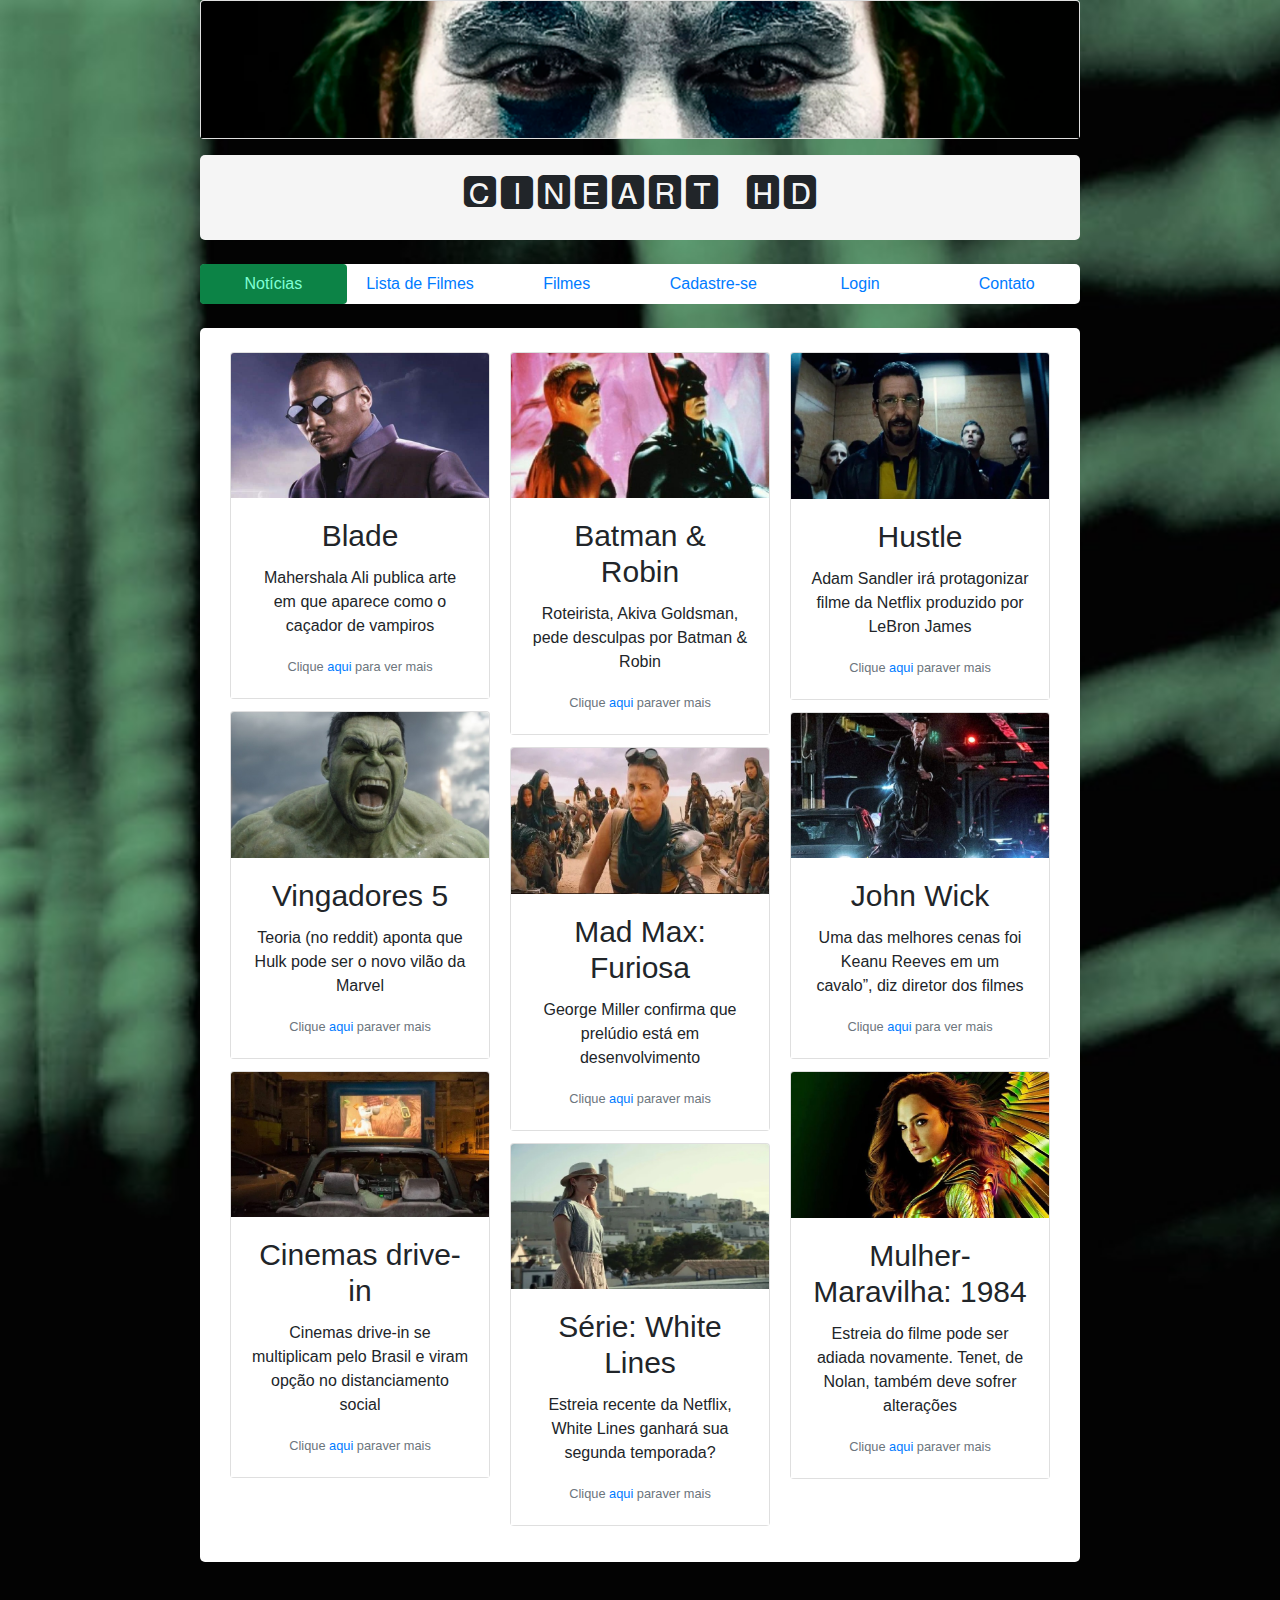
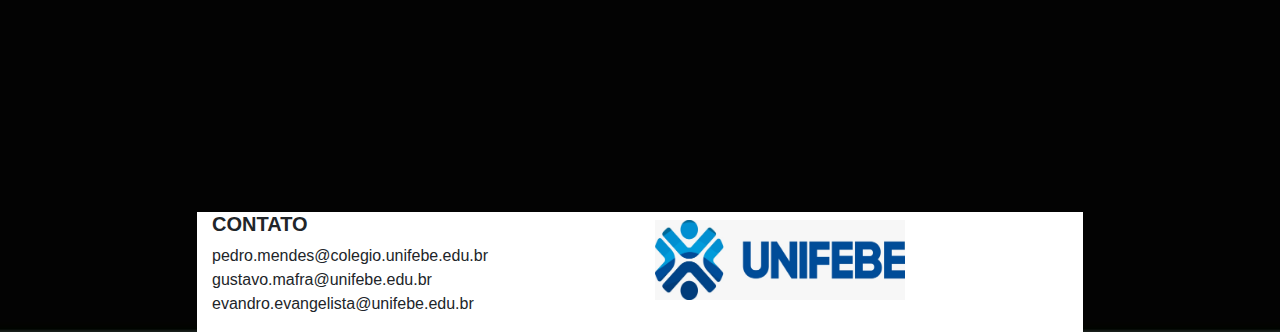
<file: index.html>
<!DOCTYPE html>
<html>
    <head>
        <meta charset="utf-8">
        <title>CINEART HD</title>
        <link rel="icon" href="icon.png">
        <link rel="stylesheet" href="css/bootstrap.css">
        <link rel="stylesheet" href="style.css">

    </head>
    <body>
      <script src="js/jquery.js"></script>
      <script src="js/bootstrap.js"></script>

      <div id="foto-capa">
        <div class="card mb-3">
        <img class="card-img-top" src="capa.png" alt="Imagem de capa do card">
        </div>
      </div>

      <!-- TITULO E SUBTITULO DO SITE------------------------------------------------------------------------------------------------------------------------------------------------------------>
      <div id="quadrado-titulo">
        <br>
        <h1><center>🅲🅸🅽🅴🅰🆁🆃 🅷🅳</center></h1>
        <br>
       
      </div>

      <br>

      <!-- NAV -->
      <div id="menu">
      <ul class="nav nav-pills nav-justified" id="pills-tab" role="tablist">
          <li class="nav-item">
            <a class="nav-link active" id="pills-noticia-tab" data-toggle="pill" href="#pills-noticia" role="tab" aria-controls="pills-noticia" aria-selected="true">Notícias</a>
          </li>
          <li class="nav-item">
            <a class="nav-link" id="pills-listaDeFilmes-tab" data-toggle="pill" href="#pills-listaDeFilmes" role="tab" aria-controls="pills-listaDeFilmes" aria-selected="false">Lista de Filmes</a>
          </li>
          <li class="nav-item">
            <a class="nav-link" id="pills-filmes-tab" data-toggle="pill" href="#pills-filmes" role="tab" aria-controls="pills-filmes" aria-selected="false">Filmes</a>
          </li>
          <li class="nav-item">
            <a class="nav-link" id="pills-cadastro-tab" data-toggle="pill" href="#pills-cadastro" role="tab" aria-controls="pills-cadastro" aria-selected="false">Cadastre-se</a>
          </li>
          <li class="nav-item">
            <a class="nav-link" id="pills-login-tab" data-toggle="pill" href="#pills-login" role="tab" aria-controls="pills-login" aria-selected="false">Login</a>
          </li>
          <li class="nav-item">
            <a class="nav-link" id="pills-contato-tab" data-toggle="pill" href="#pills-contato" role="tab" aria-controls="pills-contato" aria-selected="false">Contato</a>
          </li>
        </ul>
      </div>
      
      <br>
      <!-- CONTEUDO DO SITE --------------------------------------------------------------------------------------------------------------------------------------------------------------------->
      <div id="conteudo-menu">
          <div id="conteudo-menu-interior">
            <br>
            <div class="tab-content" id="pills-tabContent">
              <div class="tab-pane fade show active" id="pills-noticia" role="tabpanel" aria-labelledby="pills-noticia-tab">

                <div class="card-columns">
                  <div class="card">
                    <img src="noticias/imagemBlade.png" class="card-img-top" alt="...">
                    <div class="card-body">
                      <h5 class="card-title">Blade </h5>
                      <p class="card-text">Mahershala Ali publica arte em que aparece como o caçador de vampiros </p>
                      <p class="card-text"><small class="text-muted">Clique <a href="https://jovemnerd.com.br/nerdbunker/blade-mahershala-ali-publica-arte-como-o-cacador-de-vampiros/">aqui </a> para ver mais</small></p>
                    </div>
                  </div>
                  <div class="card">
                    <img src="noticias/imagemVingadores.jpg" class="card-img-top" alt="...">
                    <div class="card-body">
                      <h5 class="card-title">Vingadores 5</h5>
                      <p class="card-text">Teoria (no reddit) aponta que Hulk pode ser o novo vilão da Marvel</p>
                      <p class="card-text"><small class="text-muted">Clique <a href="http://www.adorocinema.com/noticias/filmes/noticia-154339/">  aqui </a> paraver mais</small></p>
                    </div>
                  </div>
                  <div class="card">
                    <img src="noticias/imagemCinema.jpg" class="card-img-top" alt="...">
                    <div class="card-body">
                      <h5 class="card-title">Cinemas drive-in</h5>
                      <p class="card-text">Cinemas drive-in se multiplicam pelo Brasil e viram opção no distanciamento social</p>
                      <p class="card-text"><small class="text-muted">Clique <a href="https://g1.globo.com/pop-arte/cinema/noticia/2020/05/15/cinemas-drive-in-se-multiplicam-no-brasil-e-viram-opcao-no-distanciamento-social.ghtml">  aqui </a> paraver mais</small></p>
                    </div>
                  </div>
                  <div class="card">
                    <img src="noticias/imagemBatman.jpg" class="card-img-top" alt="...">
                    <div class="card-body">
                      <h5 class="card-title">Batman & Robin</h5>
                      <p class="card-text">Roteirista, Akiva Goldsman, pede desculpas por Batman & Robin</p>
                      <p class="card-text"><small class="text-muted">Clique <a href="https://www.omelete.com.br/batman-7/batman-e-robin-roteirista-pede-desculpas">  aqui </a> paraver mais</small></p>
                    </div>
                  </div>
                  <div class="card">
                    <img src="noticias/imagemMadmax.jpg" class="card-img-top" alt="...">
                    <div class="card-body">
                      <h5 class="card-title">Mad Max: Furiosa</h5>
                      <p class="card-text">George Miller confirma que prelúdio está em desenvolvimento</p>
                      <p class="card-text"><small class="text-muted">Clique <a href="https://www.jornadageek.com.br/novidades/mad-max-furiosa-confirmado/">  aqui </a> paraver mais</small></p>
                    </div>
                  </div>
                  <div class="card">
                    <img src="noticias/imagemWhitelines.jpg" class="card-img-top" alt="...">
                    <div class="card-body">
                      <h5 class="card-title">Série: White Lines</h5>
                      <p class="card-text">Estreia recente da Netflix, White Lines ganhará sua segunda temporada?</p>
                      <p class="card-text"><small class="text-muted">Clique <a href="https://www.jornadageek.com.br/colunas/white-lines-possivel-2-temporada/">  aqui </a> paraver mais</small></p>
                    </div>
                  </div>
                  <div class="card">
                    <img src="noticias/imagemAdam.jpg" class="card-img-top" alt="...">
                    <div class="card-body">
                      <h5 class="card-title">Hustle</h5>
                      <p class="card-text">Adam Sandler irá protagonizar filme da Netflix produzido por LeBron James</p>
                      <p class="card-text"><small class="text-muted">Clique <a href="https://www.jornadageek.com.br/novidades/hustle-adam-sandler-netflix/">  aqui </a> paraver mais</small></p>
                    </div>
                  </div>
                  <div class="card">
                    <img src="noticias/imagemJohn.png" class="card-img-top" alt="...">
                    <div class="card-body">
                      <h5 class="card-title">John Wick</h5>
                      <p class="card-text">Uma das melhores cenas foi Keanu Reeves em um cavalo”, diz diretor dos filmes</p>
                      <p class="card-text"><small class="text-muted">Clique <a href="https://jovemnerd.com.br/nerdbunker/john-wick-uma-das-melhores-cenas-foi-keanu-reeves-em-um-cavalo-diz-diretor-dos-filmes/"> aqui </a> para ver mais</small></p>
                    </div>
                  </div>
                  <div class="card">
                    <img src="noticias/imagemMulher.jpg" class="card-img-top" alt="...">
                    <div class="card-body">
                      <h5 class="card-title">Mulher-Maravilha: 1984</h5>
                      <p class="card-text">Estreia do filme pode ser adiada novamente. Tenet, de Nolan, também deve sofrer alterações</p>
                      <p class="card-text"><small class="text-muted">Clique <a href="http://www.adorocinema.com/noticias/filmes/noticia-154347/">  aqui </a> paraver mais</small></p>
                    </div>
                  </div>

                </div>              
              </div>
              <!-- LISTA DOS FILMES -->
              <div class="tab-pane fade" id="pills-listaDeFilmes" role="tabpanel" aria-labelledby="pills-listaDeFilmes-tab">
                <ul class="list-group list-group-flush">
                  <li class="list-group-item"><a target="blank" href="exFilme.html">Velozes e Furiosos</a></li>
                  <li class="list-group-item"><a>Se Beber não Case</a></li>
                  <li class="list-group-item"><a>Annabelle</a></li>
                  <li class="list-group-item"><a>Titanic</a></li>
                  <li class="list-group-item"><a>Sempre ao seu Lado</a></li>
                </ul>
              </div>
            


            <div class="tab-pane fade" id="pills-filmes" role="tabpanel" aria-labelledby="pills-filmes-tab">
              <div id="filmes-interior">
               <form> 
                <div class="form-group"> 
                  <br>
                    <label for="inputNomeDoFilme">Nome do Filme</label>
                    <input type="text" class="form-control" id="inputNome" placeholder="Nome">
                    <br>
                    <label for="inputNomeDoFilme">Categoria:</label>
                    <select class="form-control form-control-sm">
                      <option>Opção 1</option>
                      <option>Opção 2</option>
                    </select>
                    <br>
                      <a class="btn btn-primary"  id="adicionar" data-toggle="collapse" href="#collapseExample" role="button" aria-expanded="true" aria-controls="collapseExample">
                        Adicionar nova categoria
                      </a>
                    <br>
                    <div data-toggle="false" class="collapse" id="collapseExample">
                      <div class="card card-body">
                        <input type="text" class="form-control" id="novaCategoria" placeholder="Digite a categoria">
                      </div>
                      <br>
                      <button type="button" class="btn btn-primary" id="adicionarCategoria">Adicionar</button>
                    </div>



                    <br>
                    <label for="inputAno">Ano</label>
                    <input type="number" class="form-control" id="inputAno" placeholder="Ex: 2001">
            
                    <br>
                    <label for="inputFaixaEtaria">Faixa etária</label>
                    <input type="text" class="form-control" id="inputFaixaEtaria" placeholder="Ex: +12">

                    <br>
                    <label for="inputDiretor">Diretor</label>
                    <input type="text" class="form-control" id="inputDiretor" placeholder="Ex: Steven Spielberg">

                    <br>
                    <label for="inputTrailer">Trailer</label>
                    <input type="text" class="form-control" id="inputTrailer" placeholder="Inserir URL">
                    <br>
                    <label for="inputNota">Nota IMDb</label>
                    <input type="text" class="form-control" id="inputNota" placeholder="Nota do site IMDb">
                    <br>
                    <label for="inputElenco">Elenco</label>
                    <textarea name="mensagem" rows="10" cols="30" placeholder="Insira aqui todo o elenco do filme">
                    </textarea>                  
                    <br>
                    <label for="inputImagem">Imagem</label>
                    <input type="file" class="form-control" id="inputImagem" > 
                    <br>
                <button type="submit" class="btn btn-primary">Enviar</button>
                </form>
              </div>
            </div>
          </div>
            <!-- CADASTRO DE USUARIO -->
            <div class="tab-pane fade" id="pills-cadastro" role="tabpanel" aria-labelledby="pills-cadastro-tab">
              <br>
              <label for="inputNomeUsuario">Nome</label>
              <input type="text" class="form-control" id="inputNomeUsuario" placeholder="Insira seu nome completo">
              <br>
              <label for="inputEmailUsuario">E-mail</label>
              <input type="email" class="form-control" id="inputEmailUsuario" placeholder="Digite um endereço de e-mail válido">
              <br>
              <label for="inputSenhaUsuario">Senha</label>
              <input type="text" class="form-control" id="inputSenhaUsuario" placeholder="Crie uma senha forte">
              <br>
              <button type="submit" class="btn btn-primary">Enviar</button> <br>

            </div>
            <div class="tab-pane fade" id="pills-login" role="tabpanel" aria-labelledby="pills-login-tab">
             <div class="tab-pane fade show active" id="pills-filmes" role="tabpanel" aria-labelledby="pills-filmes-tab">
                <form>
                  <div class="form-group">
                    <br>
                    <label for="exampleInputEmail1">Endereço de email</label>
                    <input type="email" class="form-control" id="exampleInputEmail1" aria-describedby="emailHelp" placeholder="Seu email">
                    <label for="exampleInputPassword1">Senha</label>
                    <input type="password" class="form-control" id="exampleInputPassword1" placeholder="Senha">
                    <br>
                    <button type="submit" class="btn btn-primary">Enviar</button> <br>
                  </div>
                </form>
              </div>
            
            </div>
            <!--CONTATO-->
            <br>
            <div class="tab-pane fade" id="pills-contato" role="tabpanel" aria-labelledby="pills-contato-tab">
              <form>
                <div class="form-group">
                  <label for="exampleFormControlInput1">Endereço de email</label>
                  <input type="email" class="form-control" id="exampleFormControlInput1" placeholder="nome@exemplo.com">
                </div>
                <div class="form-group">
                  <label for="exampleFormControlSelect1">Como podemos ajudar?</label>
                  <select class="form-control" id="exampleFormControlSelect1">
                    <option>Elogio</option>
                    <option>Problema</option>
                    <option>Dúvida</option>
                    <option>Sugestão</option>
                    <option>Outro</option>
                  </select>
                </div>
                <div class="form-group">
                  <label for="exampleFormControlTextarea1">Escreva aqui!!</label><br>
                  <textarea class="form-control" id="exampleFormControlTextarea1" rows="3"></textarea><br>
                  <button type="submit" class="btn btn-primary">Enviar</button> <br><br>
                </div>
              </form>
            </div>
          
          </div>
        </div>
      </div>


      

      


  <script>$('.collapse').collapse()
  $('#collapseExample').collapse({
  toggle: false
})
  </script>
            
<!-- Footer -->
<footer class="footer">

  <!-- Footer Text -->
  <div class="fonter">

    <!-- Grid row -->
    <div class="row">

      <!-- Grid column -->
      <div class="col-md-6 mt-md-0 mt-3">

        <!-- Content -->
        <h5 class="text-uppercase font-weight-bold">CONTATO</h5>
        <p>pedro.mendes@colegio.unifebe.edu.br<br>
          gustavo.mafra@unifebe.edu.br<br>
          evandro.evangelista@unifebe.edu.br</p>

      </div>
      <!-- Grid column -->

      <hr class="clearfix w-100 d-md-none pb-3">

      <!-- Grid column -->
      <div class="col-md-6 mb-md-0 mb-3">

        <!-- Content -->
        <h5 class="text-uppercase font-weight-bold"></h5>
        <img src="febe.jpg" width="250px" height="80px">
      </div>
      <!-- Grid column -->

    </div>
    <!-- Grid row -->

  </div>
  <!-- Footer Text -->

</footer>
<!-- Footer -->

   </html>
</file>
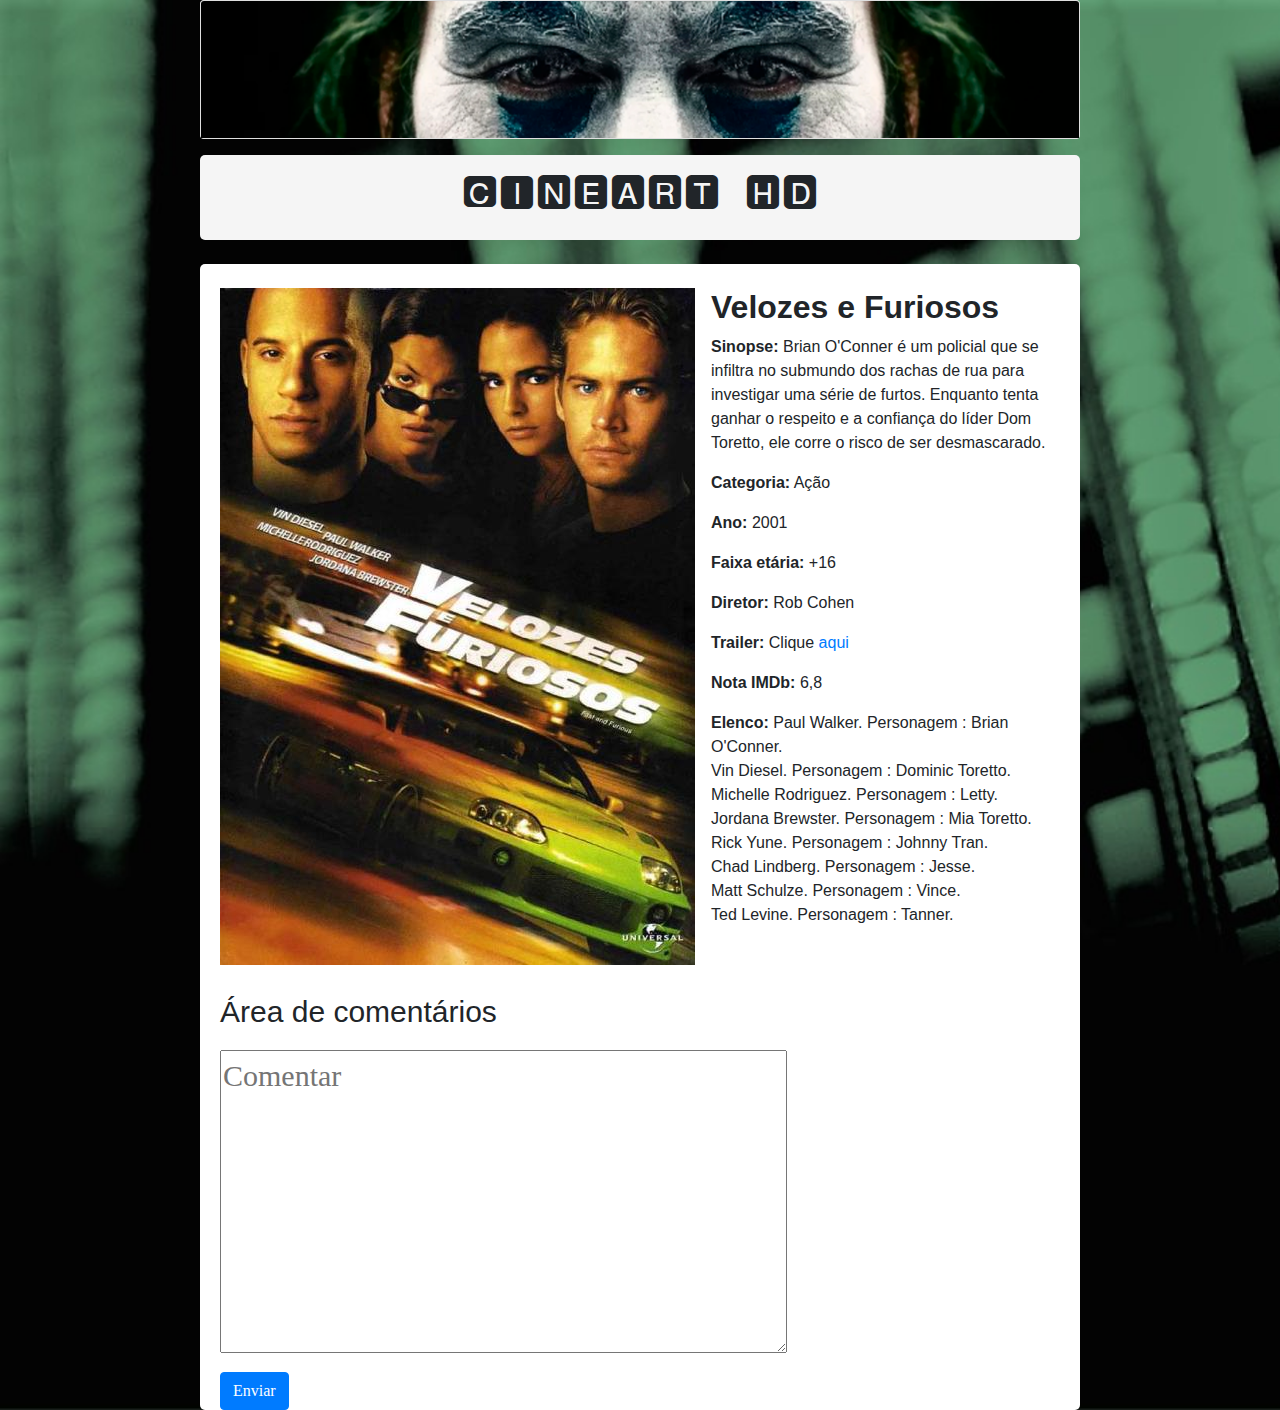
<file: exFilme.html>
<!DOCTYPE html>
<html>
    <head>
        <meta charset="utf-8">
        <title>Velozes e Furiosos</title>
        <link rel="icon" href="icon.png">
        <link rel="stylesheet" href="css/bootstrap.css">
        <link rel="stylesheet" href="styleFilmes.css">
</html>
<body>
    <script src="js/jquery.js"></script>
    <script src="js/bootstrap.js"></script>
    <div id="foto-capa">
        <div class="card mb-3">
        <img class="card-img-top" src="capa.png" alt="Imagem de capa do card">
        </div>
      </div>


    <!-- TITULO E SUBTITULO DO SITE------------------------------------------------------------------------------------------------------------------------------------------------------------>
    <div id="quadrado-titulo">
        <br>
        <h1><center>🅲🅸🅽🅴🅰🆁🆃 🅷🅳</center></h1>
        <br>
    </div>

    <br>

    <!--INFORMAÇÕES DO FILME-->     
    <div id="infFilme">
        <div id="infosFilme">
            <br>
            <div class="media">
            <img class="align-self-start mr-3" src="filmes/velozesEFuriosos/capaVelozes.png" alt="cartaz do filme">
            <div class="media-body" id="informacoes">
                <h2 class="mt-0"><b>Velozes e Furiosos</b></h2>
                <p><b>Sinopse:</b> Brian O'Conner é um policial que se infiltra no submundo dos rachas de rua para investigar uma série de furtos. Enquanto tenta ganhar o respeito e a confiança do líder Dom Toretto, ele corre o risco de ser desmascarado.</p>
                <p><b>Categoria:</b> Ação</p>
                <p><b>Ano:</b> 2001</p>
                <p><b>Faixa etária:</b> +16</p>
                <p><b>Diretor:</b> Rob Cohen</p>
                <p><b>Trailer:</b> Clique<a href="https://www.youtube.com/watch?v=1XJDYKXCzNs">  aqui </a></p>
                </map>
                <p><b>Nota IMDb:</b> 6,8</p>
                <p><b>Elenco:</b>
                    Paul Walker. Personagem : Brian O'Conner.<br>
                    Vin Diesel. Personagem : Dominic Toretto. <br>
                    Michelle Rodriguez. Personagem : Letty. <br>
                    Jordana Brewster. Personagem : Mia Toretto. <br>
                    Rick Yune. Personagem : Johnny Tran.<br>
                    Chad Lindberg. Personagem : Jesse.<br>
                    Matt Schulze. Personagem : Vince.<br>
                    Ted Levine. Personagem : Tanner.<br>
                </p>
            </div>
          </div> <br>
          <div class="área">
            <p>Área de comentários</p>
          </div>
            
        <div id="comentarios">
            <form>
                <textarea placeholder="Comentar" style="height:8cm; width: 15cm;"></textarea><br>
                <button type="submit" class="btn btn-primary">Enviar</button> <br>
                  
            </form>    
        </div>
    </div>
</body>
</file>
<file: style.css>
body {
    background-image: url("bg1.jpg");
    background-size: cover;
    background-repeat: no-repeat; 
    margin: 0px;
    position: relative;
    
   

}

div{
    background-color: white;
}
div .card-body {
    text-align: center;
}

div .card-title{
    font-size: 30px;
    font-style: inherit;
    font-family: Trebuchet MS", Helvetica, sans-serif
}

div .navbar{
    border-radius: 5px 5px 5px;
    position: justify;
}
 #navbar {
     position: center;
     text-align: justify;
     border-radius: 5px;
 }
 
#quadrado-titulo{
     background-color:whitesmoke;
     font-family: 'Courier New', Courier, monospace;
     font-size: 60%;
     border-radius: 5px;
     box-sizing: content-box;
     margin-left: 200px;
     margin-right: 200px;
 }

#foto-capa{
    margin-left: 200px;
    margin-right: 200px;
    border-radius: 5px;
}
#quadrado-titulo h3{
    font-family: Cambria, Cochin, Georgia, Times, 'Times New Roman', serif;
    text-align: center;
}

.nav-pills .nav-link.active,
.nav-pills .show > .nav-link {
  color: #fff;
  background-color: #0C8346;
  color: aquamarine;
}

#menu {
    margin-right: 200px;
    margin-left: 200px;
    border-radius: 5px;
    background-color: chocol;
    font-family: Impact, Charcoal, sans-serif
}

#conteudo-menu {
    margin-left: 200px;
    margin-right: 200px;
    border-radius: 5px;
    
}

#conteudo-menu-interior {
    margin-left: 30px;
    margin-right: 30px;
    border-radius: 5px;
}

#filmes-interior {
    margin-left: 20px;
    margin-right: 20px;
}
div .conteudo-menu .a:link{
    color: #0C8346;
}

a .pills-filmes-tab:hover{
    text-decoration: underline overline;
    color: #0C8346;
}
.footer{
    margin-top: 250px;
    margin-left: 212px;
    margin-right: 212px;
    border-radius:5px 5px;
    margin-bottom: 0;
   
    
   
}
.container-fluid text-center text-md-left{
    font-size: 20px;
    font-family: Impact, Haettenschweiler, 'Arial Narrow Bold', sans-serif;
}
.fonter{
    font-family: Impact, Haettenschweiler, 'Arial Narrow Bold', sans-serif;
}
</file>
<file: styleFilmes.css>
body {
    background-image: url("bg1.jpg");
    background-size: cover;
    background-repeat: no-repeat; 
}

div{
    background-color: white;
}
div .card-body {
    text-align: center;
}

div .card-title{
    font-size: 30px;
    font-style: inherit;
    font-family: Trebuchet MS", Helvetica, sans-serif
}

div .navbar{
    border-radius: 5px 5px 5px;
    position: justify;
}
 #navbar {
     position: center;
     text-align: justify;
     border-radius: 5px;
 }
 
#quadrado-titulo{
     background-color:whitesmoke;
     font-family: 'Courier New', Courier, monospace;
     font-size: 60%;
     border-radius: 5px;
     box-sizing: content-box;
     margin-left: 200px;
     margin-right: 200px;
 }

#foto-capa{
    margin-left: 200px;
    margin-right: 200px;
    border-radius: 5px;
}
#quadrado-titulo h3{
    font-family: Cambria, Cochin, Georgia, Times, 'Times New Roman', serif;
    text-align: center;
}

#infFilme{
        margin-left: 200px;
        margin-right: 200px;
        border-radius: 5px;
}
#infosFilme{
    background-color: white;
    margin-left: 20px;
    margin-right: 20px;
}
#informacoes{
    background-color:white;
}
#comentarios{
    font-family: 'Times New Roman', Times, serif;
    font-size: 30px;
    text-decoration-color: black;
    text-align: justify
}
.área{
    font-size: 30px;
    font-family: Impact, Haettenschweiler, 'Arial Narrow Bold', sans-serif;

}
</file>
